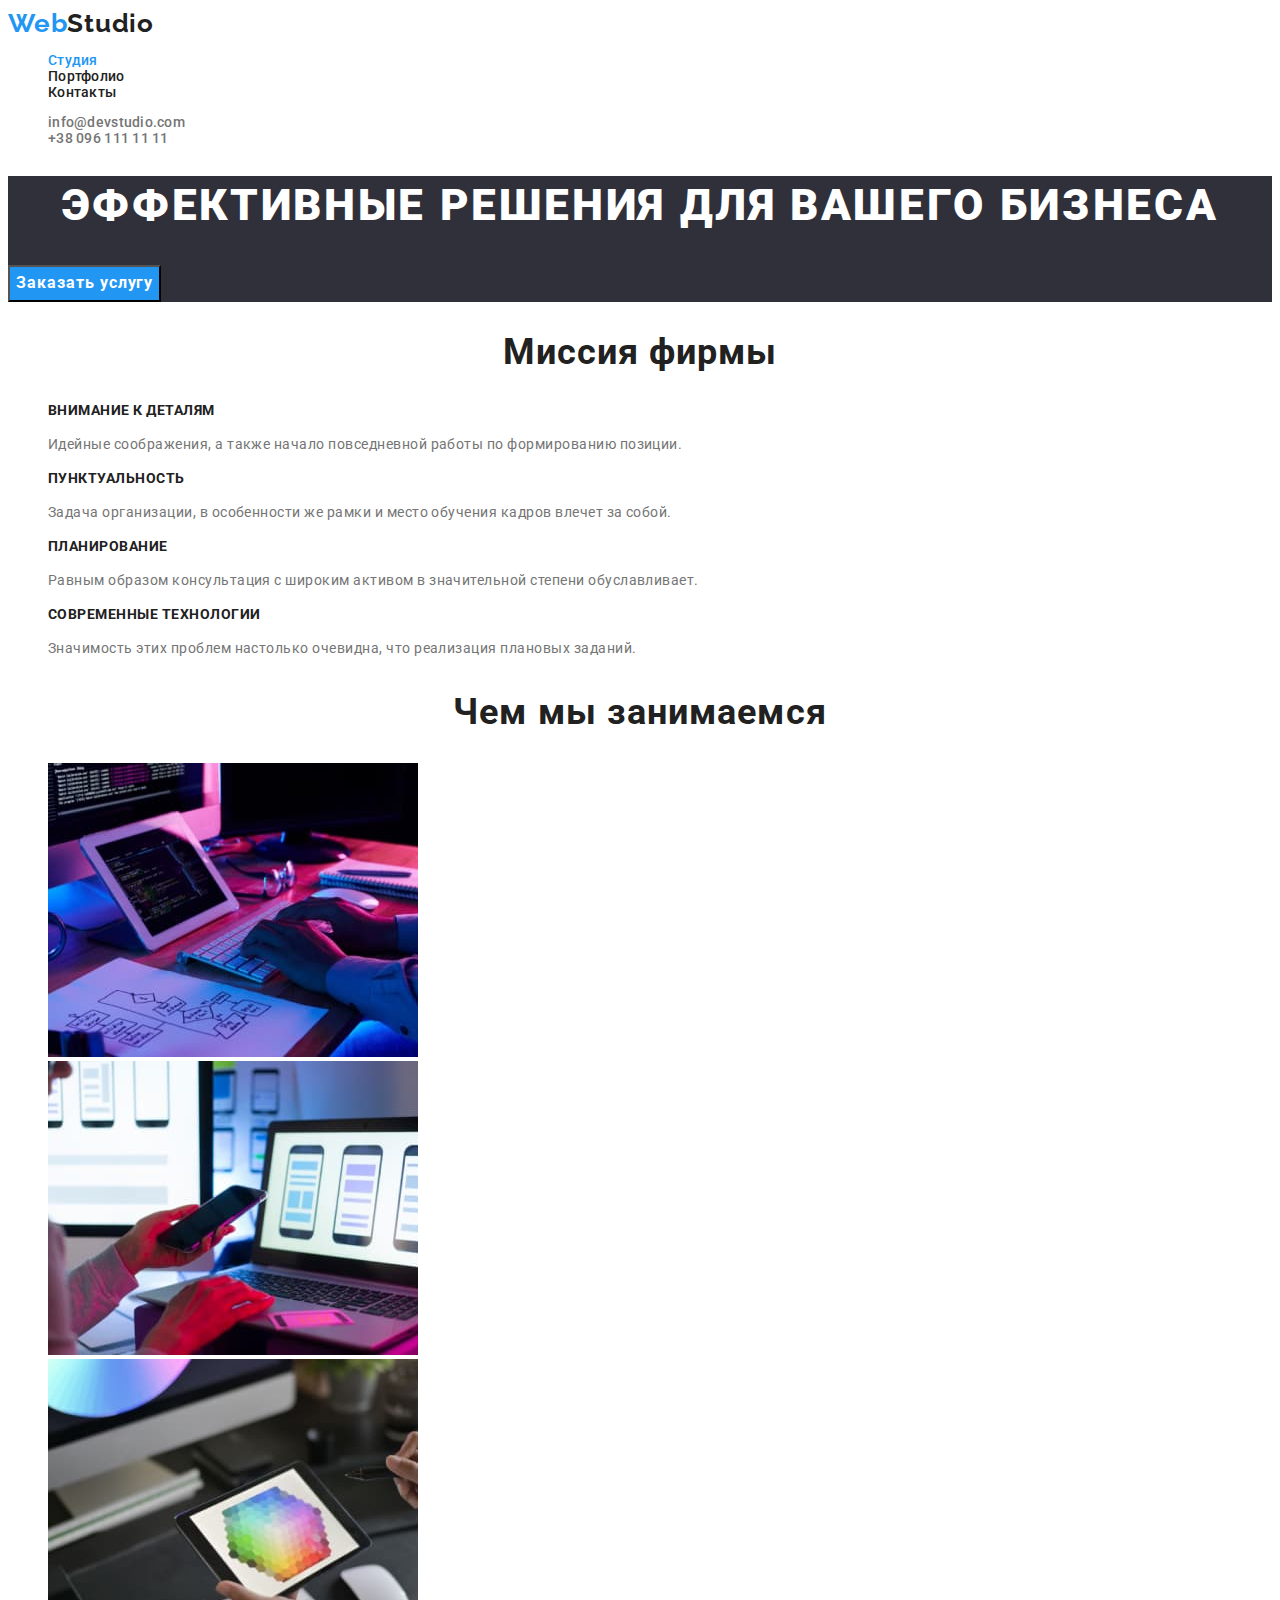
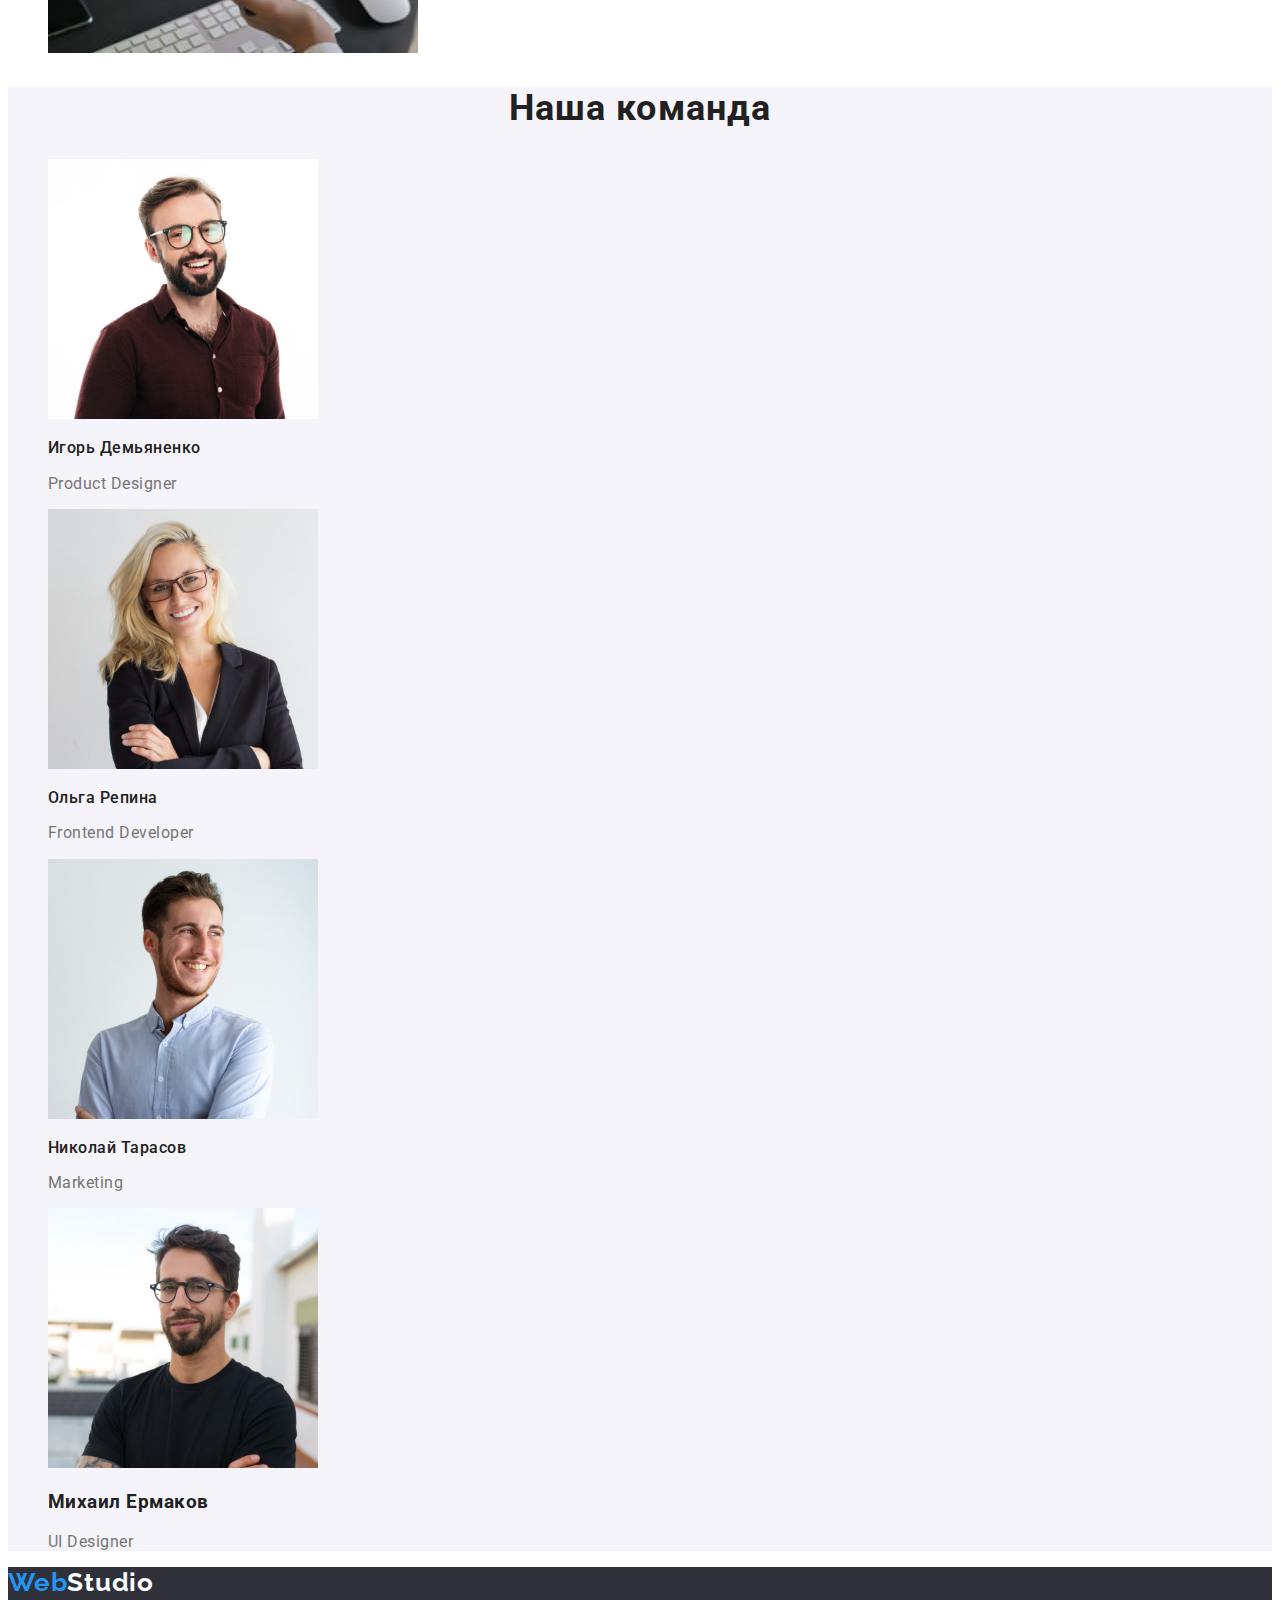
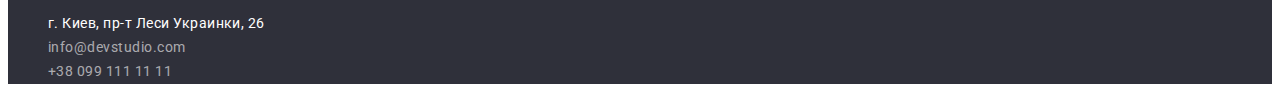
<file: index.html>
<!DOCTYPE html>
<html lang="ru">
<head>
    <meta charset="UTF-8">
    <meta http-equiv="X-UA-Compatible" content="IE=edge">
    <meta name="viewport" content="width=device-width, initial-scale=1.0">
    <title>WebStudio</title>
    <link rel="preconnect" href="https://fonts.googleapis.com">
    <link rel="preconnect" href="https://fonts.gstatic.com" crossorigin>
    <link
    href="https://fonts.googleapis.com/css2?family=IBM+Plex+Sans+Arabic:wght@100&family=Raleway:wght@700&family=Roboto:wght@400;500;700;900&display=swap"
    rel="stylesheet">
    <link rel="stylesheet" href="./css/styles.css">
</head>
<body>
<header>
    <nav class="nav">
        <a href="/" class="logo"> Web<span class="header-logo-text-color">Studio</span></a>
        <ul>
            <li><a href="./index.html" class="nav-link current">Студия</a></li>
            <li><a href="./portfolio.html" class="nav-link">Портфолио</a></li>
            <li><a href="" class="nav-link">Контакты</a></li>
        </ul>
    </nav>
    <ul>
        <li><a href="mailto:info@devstudio.com" class="header-tel-mail">info@devstudio.com</a></li>
        <li><a href="tel:+380961111111" class="header-tel-mail">+38 096 111 11 11</a></li>
    </ul>
</header>
<main>
    <section class="main-section">
        <h1 class="hero-title">Эффективные решения для вашего бизнеса </h1>
        <button type="button" class="order-button">Заказать услугу</button>
    </section>
    <section>
        <h2 class="section-title">Миссия фирмы</h2>
        <ul class="mission-points">
            <li> 
                <h3 class="mission-point-title">Внимание к деталям</h3> 
                <p>Идейные соображения, а также начало повседневной работы по формированию позиции.</p>
            </li>
            <li> 
                <h3 class="mission-point-title">Пунктуальность</h3>
                <p>Задача организации, в особенности же рамки и место обучения кадров влечет за собой.</p>
            </li>
            <li> 
                <h3 class="mission-point-title">Планирование</h3>
                <p>Равным образом консультация с широким активом в значительной степени обуславливает.</p>
            </li>
            <li> 
                <h3 class="mission-point-title">Современные технологии</h3>
                <p>Значимость этих проблем настолько очевидна, что реализация плановых заданий.</p>
            </li>
        </ul>
    </section>
    <section>
        <h2 class="section-title">Чем мы занимаемся</h2>
        <ul>
            <li><img src="./images/photo-of-work-process-1.jpg" alt="Процесс написания кода согласно ТЗ" width="370" height="294"></li>
            <li><img src="./images/photo-of-work-process-2.jpg" alt="Процесс реализации дизайна мобильных приложений" width="370" height="294"></li>
            <li><img src="./images/photo-of-work-process-3.jpg" alt="Подбор соответствующего цвета на планшете в спектре" width="370" height="294"></li>
        </ul>
    </section>
    <section class="staff">
        <h2 class="section-title">Наша команда</h2>
        <ul class="employees">
            <li>
                <img src="./images/employee-1.jpg" alt="Фото Игоря Демьяненко" width="270" height="260">
                <h3 class="name-surname">Игорь Демьяненко</h3>
                <p lang="en">Product Designer</p>
            </li>
            <li>
                <img src="./images/employee-2.jpg" alt="Фото Ольги Репиной" width="270" height="260">
                <h3 class="name-surname">Ольга Репина</h3>
                <p lang="en">Frontend Developer</p>
            </li>
            <li>
                <img src="./images/employee-3.jpg" alt="Фото Николая Тарасова" width="270" height="260">
                <h3 class="name-surname">Николай Тарасов</h3>
                <p lang="en">Marketing</p>
            </li>
            <li>
                <img src="./images/employee-4.jpg" alt="Фото Михаила Ермакова" width="270" height="260">
                <h3>Михаил Ермаков</h3>
                <p lang="en">UI Designer</p>
            </li>
        </ul>
    </section>

</main>

<footer>
    <a href="/" class="logo"> Web<span class="footer-logo-text-color">Studio</span></a>
    <address>
        <ul>
            <li><a href="https://goo.gl/maps/oR3F1YAG6LvCoMsa9" target="_blank" rel="noopener noreferrer" class="map">г.
                    Киев, пр-т Леси
                    Украинки, 26</a></li>
            <li><a href="mailto:info@devstudio.com" class="footer-tel-mail">info@devstudio.com</a></li>
            <li><a href="tel:+380991111111" class="footer-tel-mail">+38 099 111 11 11</a></li>
        </ul>
    </address>
</footer>
</body>
</html>
</file>
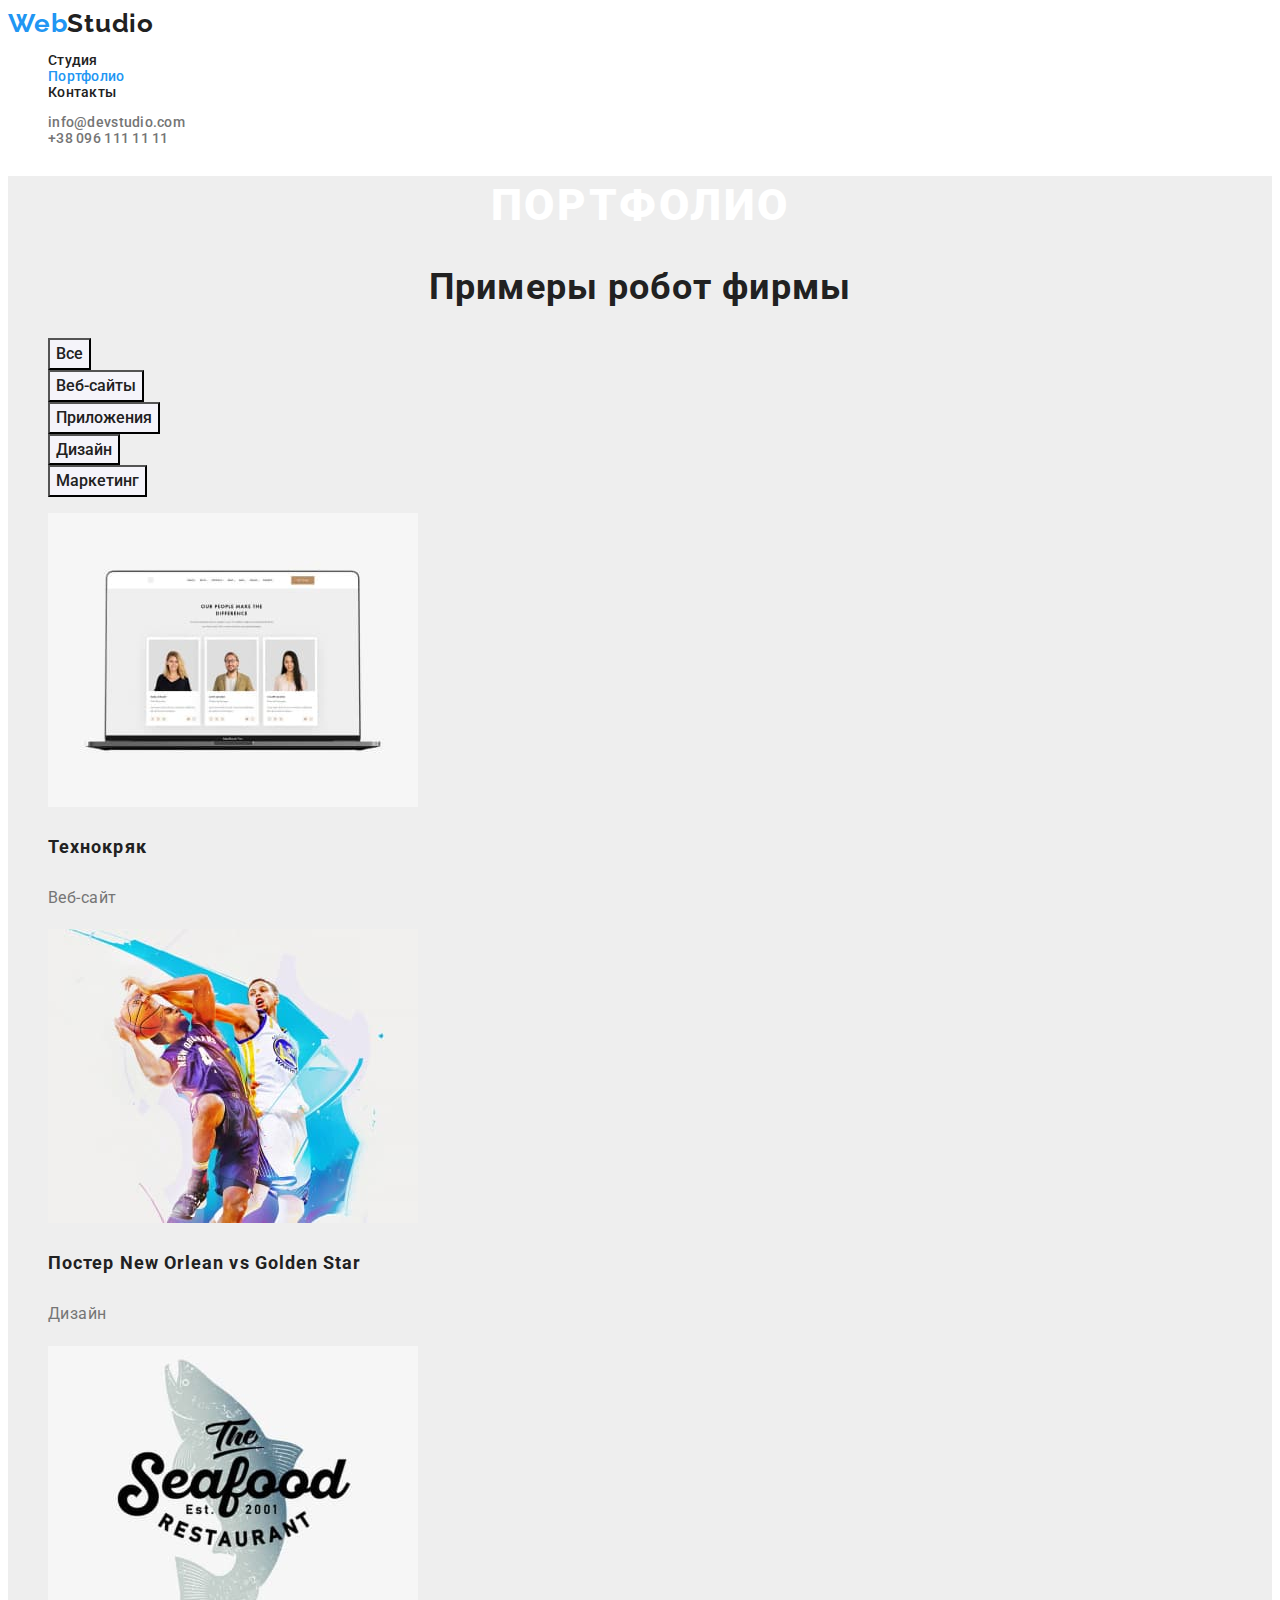
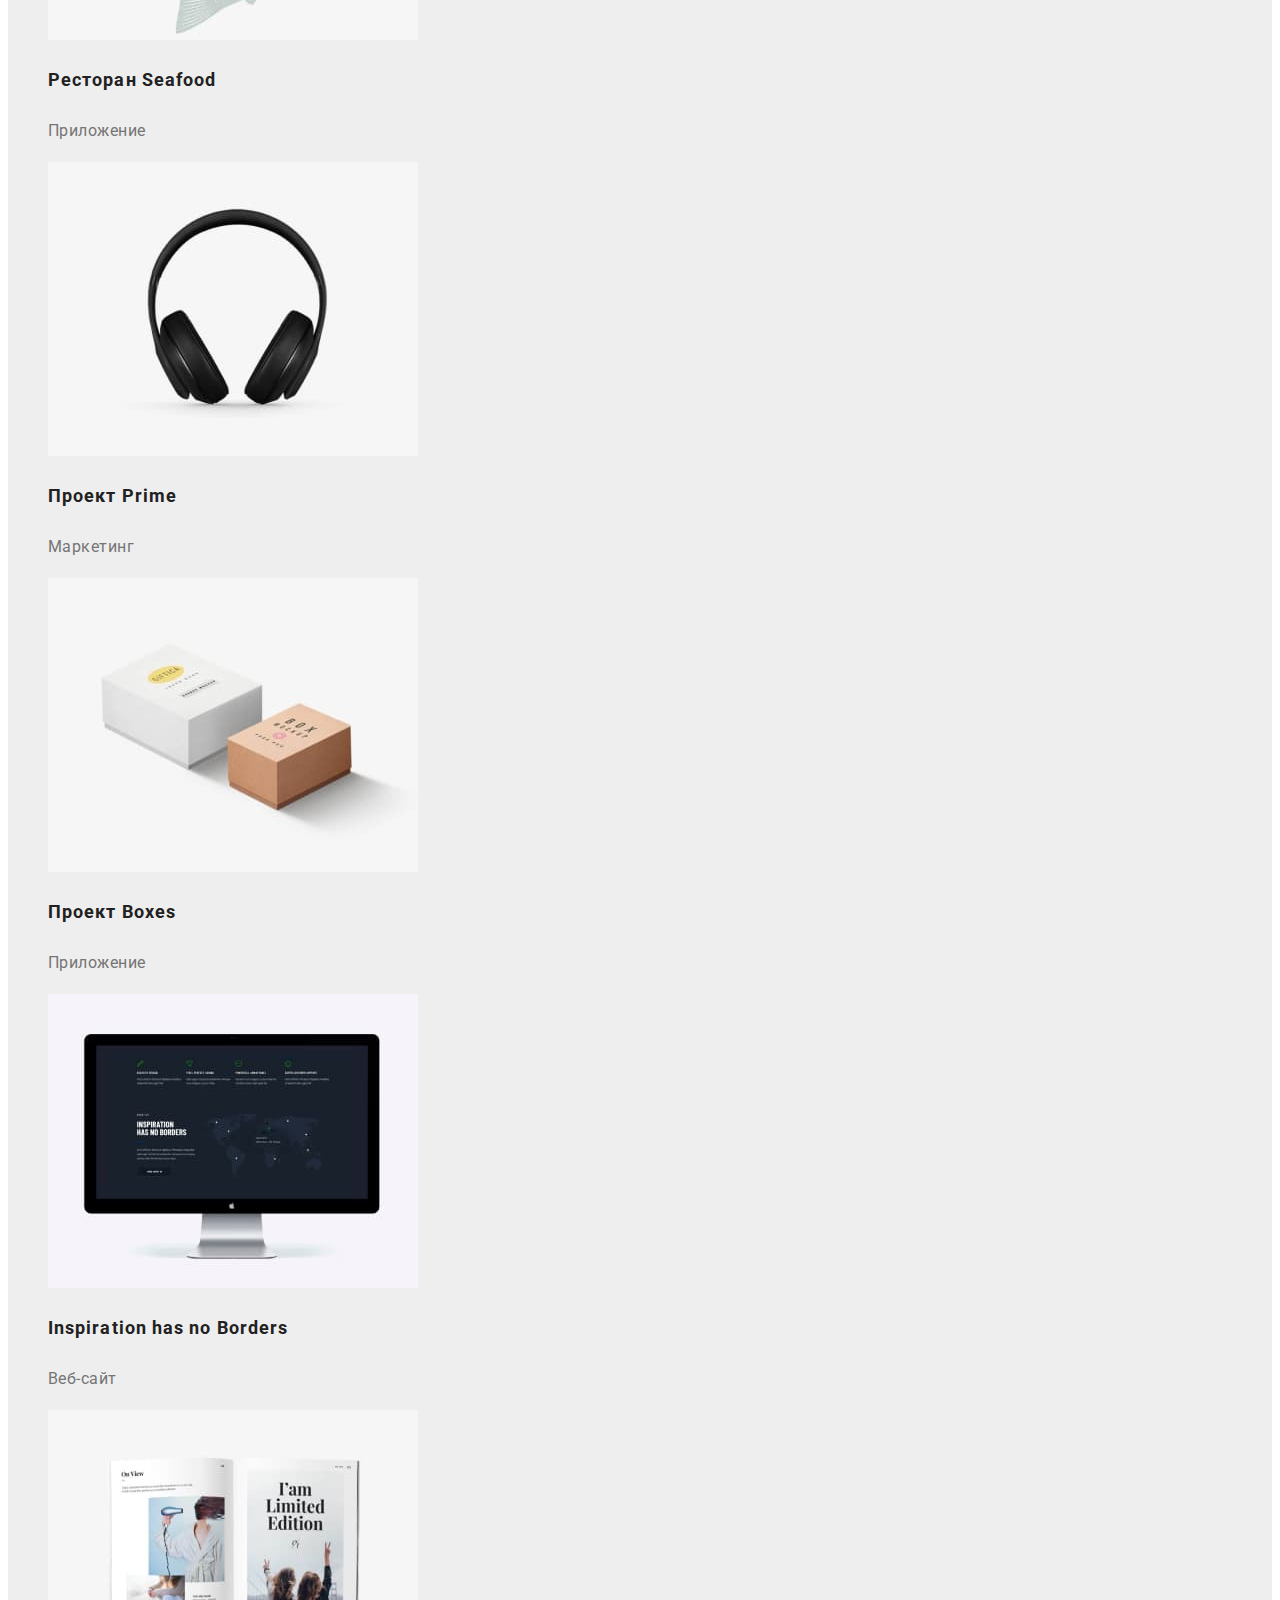
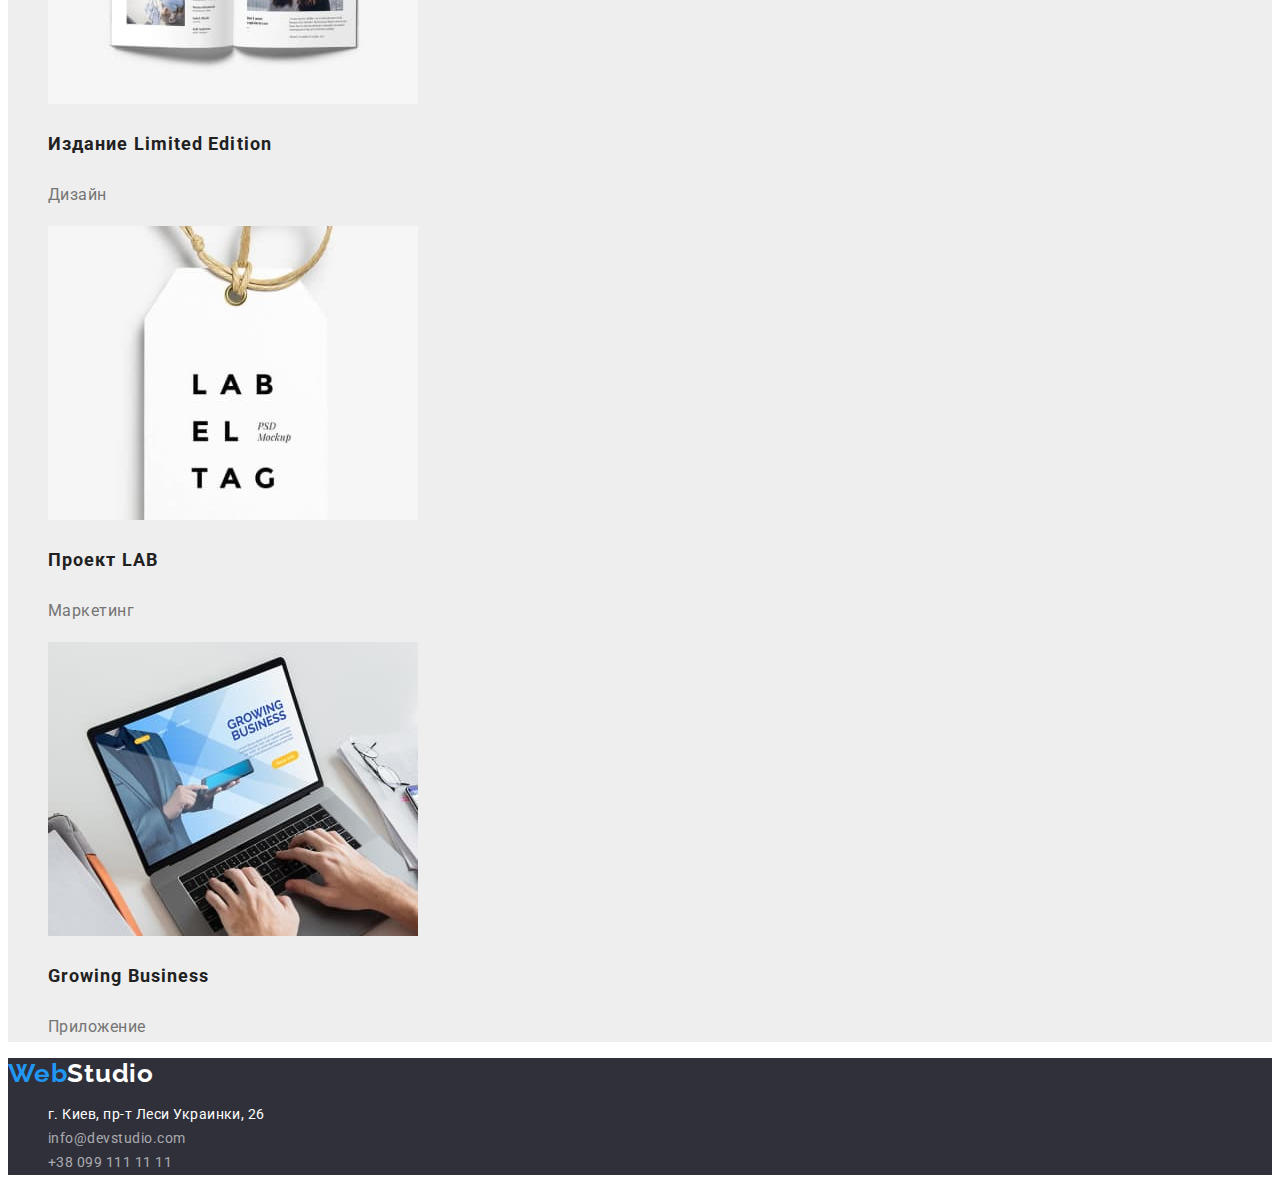
<file: portfolio.html>
<!DOCTYPE html>
<html lang="ru">

<head>
  <meta charset="UTF-8">
  <meta http-equiv="X-UA-Compatible" content="IE=edge">
  <meta name="viewport" content="width=device-width, initial-scale=1.0">
  <title>WebStudio</title>
  <link rel="preconnect" href="https://fonts.googleapis.com">
  <link rel="preconnect" href="https://fonts.gstatic.com" crossorigin>
  <link
    href="https://fonts.googleapis.com/css2?family=IBM+Plex+Sans+Arabic:wght@100&family=Raleway:wght@700&family=Roboto:wght@400;500;700;900&display=swap"
    rel="stylesheet">
    <link rel="stylesheet" href="./css/styles.css">
</head>

<body>
  <header>
    <nav class="nav">
      <a href="/" class="logo"> Web<span class="header-logo-text-color">Studio</span></a>
      <ul >
        <li><a href="./index.html" class="nav-link">Студия</a></li>
        <li><a href="./portfolio.html" class="nav-link current">Портфолио</a></li>
        <li><a href="" class="nav-link">Контакты</a></li>
      </ul>
    </nav>
    <ul>
      <li><a href="mailto:info@devstudio.com" class="header-tel-mail">info@devstudio.com</a></li>
      <li><a href="tel:+380961111111" class="header-tel-mail">+38 096 111 11 11</a></li>
    </ul>
  </header>

  <main>
    <section class="portfolio">
    <h1 class="hero-title">Портфолио</h1>
      <h2 class="section-title">Примеры робот фирмы</h2>
      <ul class="filter-buttons">
<li> <button type="button" class="filter-button">Все</button> </li>
<li> <button type="button" class="filter-button">Веб-сайты</button> </li>
<li> <button type="button" class="filter-button">Приложения</button> </li>
<li> <button type="button" class="filter-button">Дизайн</button> </li>
<li> <button type="button" class="filter-button">Маркетинг</button> </li>
     </ul>

      <ul class="portfolio-positions">
<li>
  <img src="./images/work-example-1.jpg" alt="Ноутбук с видом сайта" width="370" height="294">
  <h3 class="position-title">Технокряк</h3>
  <p>Веб-сайт</p>
</li>
<li>
  <img src="./images/work-example-2.jpg" alt="Постер баскетболистов" width="370" height="294">
  <h3 class="position-title">Постер New Orlean vs Golden Star</h3>
  <p>Дизайн</p>
</li>
<li>
  <img src="./images/work-example-3.jpg" alt="Логотип ресторана" width="370" height="294">
  <h3 class="position-title">Ресторан Seafood</h3>
  <p>Приложение</p>
</li>
<li>
  <img src="./images/work-example-4.jpg" alt="Беспроводные наушники" width="370" height="294">
  <h3 class="position-title">Проект Prime</h3>
  <p>Маркетинг</p>
</li>
<li>
  <img src="./images/work-example-5.jpg" alt="Две коробки" width="370" height="294">
  <h3 class="position-title">Проект Boxes</h3>
  <p>Приложение</p>
</li>
<li>
  <img src="./images/work-example-6.jpg" alt="Монитор с видом сайта" width="370" height="294">
  <h3 class="position-title">Inspiration has no Borders</h3>
  <p>Веб-сайт</p>
</li>
<li>
  <img src="./images/work-example-7.jpg" alt="Открытый журнал" width="370" height="294">
  <h3 class="position-title">Издание Limited Edition</h3>
  <p>Дизайн</p>
</li>
<li>
  <img src="./images/work-example-8.jpg" alt="Этикетка с названием фирмы" width="370" height="294">
  <h3 class="position-title">Проект LAB</h3>
  <p>Маркетинг</p>
</li>
<li>
  <img src="./images/work-example-9.jpg" alt="Робочий стол с открытым ноутбуком" width="370" height="294">
  <h3 class="position-title">Growing Business</h3>
  <p>Приложение</p>
</li>

     </ul>
     </section>
   

  </main>

  <footer>
    <a href="/" class="logo"> Web<span class="footer-logo-text-color">Studio</span></a>
    <address>
      <ul>
        <li><a href="https://goo.gl/maps/oR3F1YAG6LvCoMsa9" target="_blank" rel="noopener noreferrer" class="map">г. Киев, пр-т Леси
            Украинки, 26</a></li>
        <li><a href="mailto:info@devstudio.com" class="footer-tel-mail">info@devstudio.com</a></li>
        <li><a href="tel:+380991111111" class="footer-tel-mail">+38 099 111 11 11</a></li>
      </ul>
    </address>
  </footer>
</body>

</html>
</file>
<file: css/styles.css>
/* #E5E5E5 - workingspace-bgc */
:root{
  --main-bgc: #FFFFFF;
  --second-bgc: #2F303A;
  --third-bgc: #F5F4FA;
  --forth-bgc: #EEEEEE;
  --bgc-primary-bytton-action: #188CE8;
  
  --main-title-color: #212121;
  --second-title-color: #FFFFFF;
   --main-text-color: #757575;
   --second-text-color: #FFFFFF;
   --focuse-color: #2196F3;
   --footer-address-text-color: rgba(255, 255, 255, 0.6);
}
/* Rules used for all pages of this project */
body {
  background-color: var(--main-bgc);
  color: var(--main-title-color);
  font-family: 'Roboto', sans-serif;
  letter-spacing: 0.03em;
}
body a{
text-decoration: none;
}
body li{
list-style-type: none;
}
button{
  font-family: inherit;
  cursor: pointer;
}
.section-title{
  font-weight: 700;
  font-size: 36px;
  line-height: 1.17;
  text-align: center;
  letter-spacing: 0.03em;
}
  /* Header */
header {
  background-color: var(--main-bgc);
  font-weight: 500;
  font-size: 14px;
  line-height: 1.14;
  letter-spacing: 0.02em;
}
.logo{
  font-family: 'Raleway', sans-serif;
  color: var(--focuse-color);
  font-weight: 700;
  font-size: 26px;
  line-height: 1.19;
  letter-spacing: 0.03em
}
.header-logo-text-color{
  color: var(--main-title-color)
}
.nav-link, .nav-link:visited {
color: var(--main-title-color);
}
.nav-link:hover, .nav-link:active
.nav-link:focus, .nav-link.current{
  color: var(--focuse-color);
}
.header-tel-mail, .header-tel-mail:visited {
color: var(--main-text-color);
}
/* Main for INDEX */
.main-section{
  background-color: var(--second-bgc);
}
.hero-title{
  color: var(--second-title-color);
  font-weight: 900;
  font-size: 44px;
  line-height: 1.36;
  text-align: center;
  letter-spacing: 0.06em;
  text-transform: uppercase;
}
.order-button{
  background-color: var(--focuse-color);
  color: var(--second-text-color);
  font-weight: 700;
  font-size: 16px;
  line-height: 1.88;
  letter-spacing: 0.06em
}
.order-button:hover, .order-button:focus{
  background-color: var(--bgc-primary-bytton-action);
}
.mission-points .mission-point-title{
  font-weight: 700;
  font-size: 14px;
  line-height: 1.14;
  text-transform: uppercase;
}
.mission-points p{
  color: var(--main-text-color);
  font-size: 14px;
  line-height: 1.71;
}
.staff{
  background-color: var(--third-bgc);
}
.employees .name-surname{
  font-weight: 500;
  font-size: 16px;
  line-height: 1.18;
}
.employees p {
  color: var(--main-text-color);
  font-size: 16px;
  line-height: 1.19;
}
/* Main for PORTFOLIO */
.filter-buttons .filter-button
{
  background-color: var(--third-bgc);
  color: inherit;
  font-weight: 500;
  font-size: 16px;
  line-height: 1.62;
}
.filter-buttons .filter-button:hover,.filter-buttons .filter-button:active
.filter-buttons .filter-button:focus
{
  background-color: var(--focuse-color);
  color: var(--second-text-color);
}
.portfolio, .portfolio-positions{
  background-color: var(--forth-bgc);
}
.portfolio-positions .position-title{
  font-weight: 700;
  font-size: 18px;
  line-height: 2;
  letter-spacing: 0.06em;
}
.portfolio-positions p{
  color: var(--main-text-color);
  font-size: 16px;
  line-height: 1.88;
}
/* Footer */
footer {
  background-color: var(--second-bgc);
}
address{
  font-style: normal;
  font-size: 14px;
  line-height: 1.71;
}
.footer-logo-text-color{
  color: var(--second-title-color)
}
.map{
color: var(--second-text-color);
}
.footer-tel-mail, .footer-tel-mail:visited{
color: var(--footer-address-text-color);
}
.map:focus, .map:active, .map:hover, .header-tel-mail:focus, .header-tel-mail:hover, .header-tel-mail:active.footer-tel-mail:focus, .footer-tel-mail:active, .footer-tel-mail:hover{
  color: var(--focuse-color);
}
</file>
